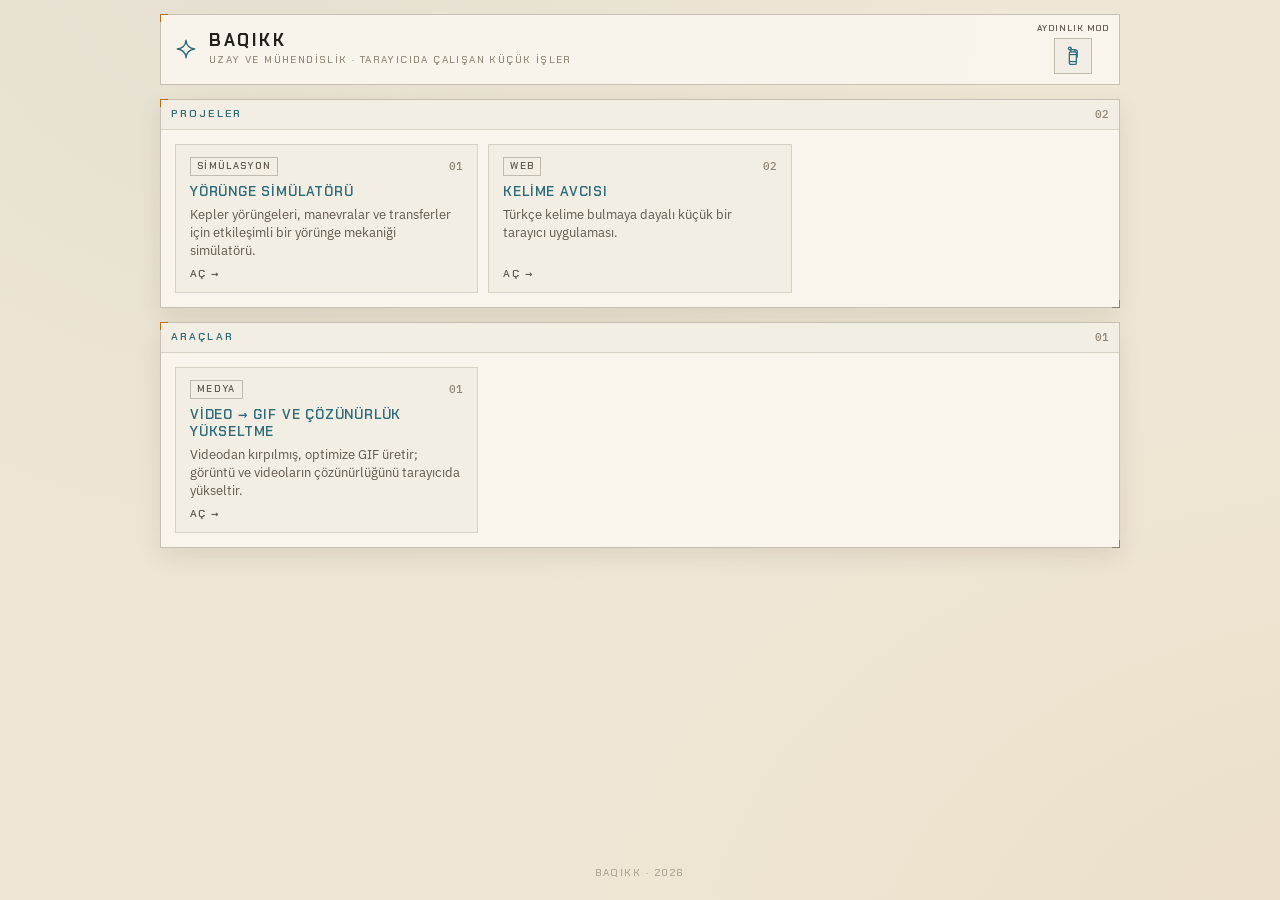
<file: index.html>
<!DOCTYPE html>
<html lang="tr">
<head>
<meta charset="utf-8">
<meta name="viewport" content="width=device-width, initial-scale=1, viewport-fit=cover">
<title>baqikk — Uzay ve mühendislik araçları</title>
<meta name="description" content="Uzay ve mühendislik odaklı küçük tarayıcı projeleri ve araçları: yörünge simülatörü, video → GIF dönüştürücü ve daha fazlası.">
<meta name="theme-color" content="#05080b">
<link rel="canonical" href="https://baqikk.github.io/">
<link rel="icon" href="/favicon.svg" type="image/svg+xml">

<meta property="og:type" content="website">
<meta property="og:locale" content="tr_TR">
<meta property="og:site_name" content="baqikk">
<meta property="og:title" content="baqikk — Uzay ve mühendislik araçları">
<meta property="og:description" content="Uzay ve mühendislik odaklı küçük tarayıcı projeleri ve araçları.">
<meta property="og:url" content="https://baqikk.github.io/">
<meta name="twitter:card" content="summary">

<script>(function(){var m;try{m=JSON.parse(localStorage.getItem("ka_mode"))}catch(e){}if(m!=="light"&&m!=="dark")m=window.matchMedia&&matchMedia("(prefers-color-scheme: light)").matches?"light":"dark";document.documentElement.dataset.mode=m})()</script>
<link rel="preconnect" href="https://fonts.googleapis.com">
<link rel="preconnect" href="https://fonts.gstatic.com" crossorigin>
<link rel="stylesheet" href="https://fonts.googleapis.com/css2?family=Chakra+Petch:wght@500;600;700&family=IBM+Plex+Mono:wght@400;500&family=IBM+Plex+Sans:wght@400;500;600&display=swap">
<link rel="stylesheet" href="/tema.css">
<link rel="stylesheet" href="/style.css">
<script src="/projects.js" defer></script>
<script src="/tema.js" defer></script>
</head>
<body>
<header class="shell bar" data-fx-blur>
  <div class="brand">
    <svg class="brand-ic" viewBox="0 0 24 24" fill="none" stroke="currentColor" stroke-width="1.5" aria-hidden="true"><path d="M12 2.5c.6 6 3.5 8.9 9.5 9.5-6 .6-8.9 3.5-9.5 9.5-.6-6-3.5-8.9-9.5-9.5 6-.6 8.9-3.5 9.5-9.5Z" stroke-linejoin="round"/></svg>
    <div>
      <h1 lang="en">baqikk</h1>
      <p>Uzay ve mühendislik · tarayıcıda çalışan küçük işler</p>
    </div>
  </div>
  <div class="modew"><span class="mode-l" id="modeLabel"></span><button class="mode" id="modeBtn" type="button"></button></div>
</header>

<main class="shell" data-fx-blur>
  <section class="win" aria-labelledby="h-projeler">
    <div class="win-h"><h2 id="h-projeler">Projeler</h2><span class="count" id="n-projeler"></span></div>
    <div class="win-b"><ul class="grid" id="projeler"></ul></div>
  </section>

  <section class="win" id="araclar" aria-labelledby="h-araclar">
    <div class="win-h"><h2 id="h-araclar">Araçlar</h2><span class="count" id="n-araclar"></span></div>
    <div class="win-b"><ul class="grid" id="araclar-liste"></ul></div>
  </section>

  <noscript>
    <section class="win"><div class="win-b"><ul class="grid">
      <li><a class="card" href="https://baqikk.github.io/orbital-simulator"><h3>Yörünge Simülatörü</h3></a></li>
      <li><a class="card" href="https://baqikk.github.io/kelime-avcisi"><h3>Kelime Avcısı</h3></a></li>
      <li><a class="card" href="/araclar/video-to-gif/"><h3>Video → GIF ve Çözünürlük Yükseltme</h3></a></li>
    </ul></div></section>
  </noscript>
</main>

<footer class="shell sig">
  <a href="https://github.com/baqikk" lang="en">baqikk</a> · <span id="yil">2026</span>
</footer>

<script>
document.addEventListener("DOMContentLoaded", function () {
  function ciz(liste, kutuId, sayacId) {
    var kutu = document.getElementById(kutuId);
    liste.forEach(function (p, i) {
      var li = document.createElement("li");
      var a = document.createElement("a");
      a.className = "card";
      a.href = p.url;

      var ust = document.createElement("div");
      ust.className = "card-top";
      var etiket = document.createElement("span");
      etiket.className = "card-tag";
      etiket.textContent = p.etiket;
      var no = document.createElement("span");
      no.className = "card-no";
      no.textContent = String(i + 1).padStart(2, "0");
      ust.append(etiket, no);

      var baslik = document.createElement("h3");
      baslik.textContent = p.ad;
      var aciklama = document.createElement("p");
      aciklama.textContent = p.aciklama;
      var git = document.createElement("span");
      git.className = "card-go";
      git.textContent = "Aç →";

      a.append(ust, baslik, aciklama, git);
      li.appendChild(a);
      kutu.appendChild(li);
    });
    document.getElementById(sayacId).textContent = String(liste.length).padStart(2, "0");
  }
  ciz(window.PROJELER || [], "projeler", "n-projeler");
  ciz(window.ARACLAR || [], "araclar-liste", "n-araclar");
  document.getElementById("yil").textContent = new Date().getFullYear();
});
</script>
</body>
</html>
</file>
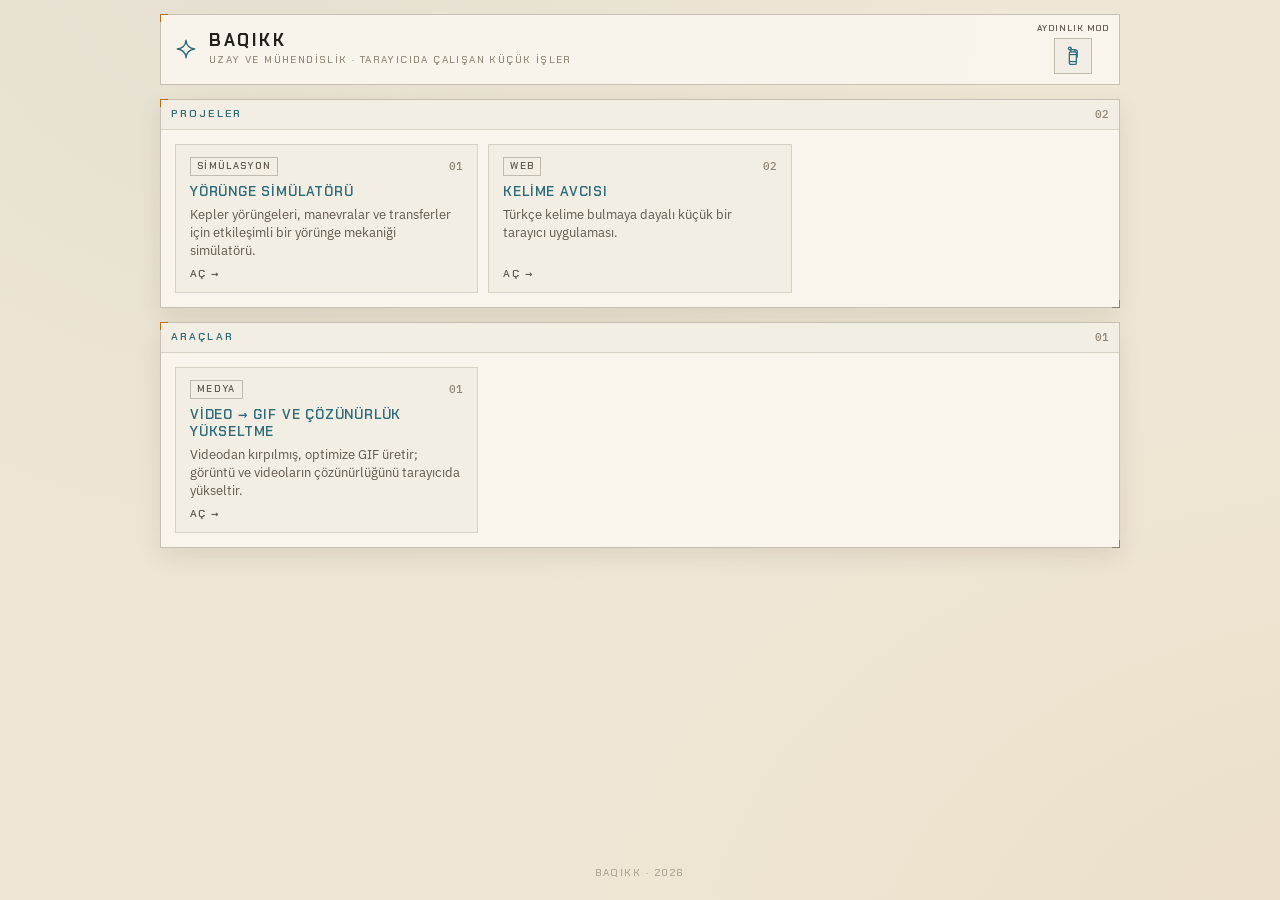
<file: araclar/index.html>
<!DOCTYPE html>
<html lang="tr">
<head>
<meta charset="utf-8">
<title>Araçlar — baqikk</title>
<meta name="robots" content="noindex">
<link rel="canonical" href="https://baqikk.github.io/#araclar">
<meta http-equiv="refresh" content="0; url=/#araclar">
</head>
<body>
<p><a href="/#araclar">Araçlar listesine git →</a></p>
</body>
</html>
</file>
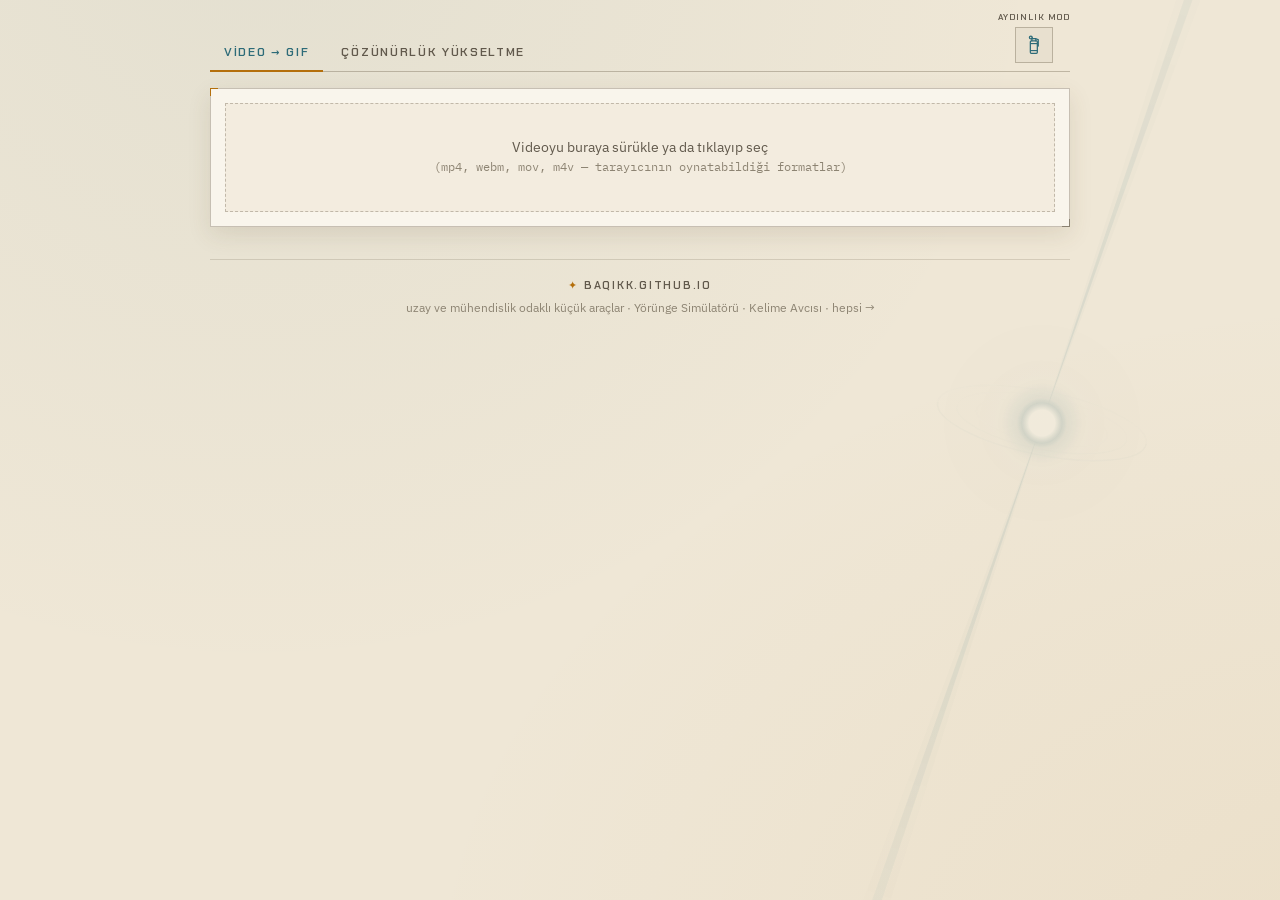
<file: araclar/video-to-gif/index.html>
<!DOCTYPE html>
<html lang="tr">
<head>
<meta charset="utf-8">
<title>Video → GIF</title>
<meta name="viewport" content="width=device-width, initial-scale=1, viewport-fit=cover">
<meta name="theme-color" content="#05080b">
<link rel="icon" href="/favicon.svg" type="image/svg+xml">
<script>(function(){var m;try{m=JSON.parse(localStorage.getItem("ka_mode"))}catch(e){}if(m!=="light"&&m!=="dark")m=window.matchMedia&&matchMedia("(prefers-color-scheme: light)").matches?"light":"dark";document.documentElement.dataset.mode=m})()</script>
<link rel="preconnect" href="https://fonts.googleapis.com">
<link rel="preconnect" href="https://fonts.gstatic.com" crossorigin>
<link rel="stylesheet" href="https://fonts.googleapis.com/css2?family=Chakra+Petch:wght@500;600;700&family=IBM+Plex+Mono:wght@400;500&family=IBM+Plex+Sans:wght@400;500;600&display=swap">
<link rel="stylesheet" href="/tema.css">
<style>
  /* Renkler ve yazı tipleri /tema.css'ten gelir (gece/gündüz). Burada yalnızca aracın yerleşimi var. */
  body { padding-left:max(16px,env(safe-area-inset-left,0px)); padding-right:max(16px,env(safe-area-inset-right,0px)); }
  .wrap { max-width:860px; margin:0 auto; padding:14px 0 48px; }
  h1 { font:700 17px/1 var(--f-disp); letter-spacing:.16em; text-transform:uppercase; margin:0 0 16px; }
  .card { position:relative; background:var(--panel); border:1px solid var(--line2); box-shadow:var(--shadow); padding:14px; margin-bottom:14px; }
  .card::before, .card::after { content:""; position:absolute; width:7px; height:7px; pointer-events:none; }
  .card::before { left:-1px; top:-1px; border-left:1px solid var(--accent); border-top:1px solid var(--accent); }
  .card::after { right:-1px; bottom:-1px; border-right:1px solid var(--line3); border-bottom:1px solid var(--line3); }
  #drop, #uDrop { border:1px dashed var(--line2); background:var(--well); text-align:center; padding:34px 10px; cursor:pointer; color:var(--dim); transition:border-color .12s,color .12s; }
  #drop small, #uDrop small { font-family:var(--f-mono); font-size:11.5px; color:var(--faint); }
  #drop:hover, #uDrop:hover { border-color:var(--line3); }
  #drop.over, #uDrop.over { border-color:var(--cyan); color:var(--ink); }
  #editor { position:relative; }
  #vid { position:absolute; width:2px; height:2px; opacity:0; pointer-events:none; }
  #stageWrap { margin-top:10px; }
  #stage { display:block; margin:0 auto; max-width:100%; background:#000; border:1px solid var(--line); touch-action:none; }
  .toolbar { display:flex; gap:10px; flex-wrap:wrap; align-items:center; margin-bottom:8px; }
  .toolbar .lbl { width:58px; font:500 10px/1.1 var(--f-disp); letter-spacing:.14em; text-transform:uppercase; color:var(--faint); }
  .seg { display:inline-flex; border:1px solid var(--line2); overflow:hidden; }
  .seg button { background:var(--raise); color:var(--dim); border:0; border-right:1px solid var(--line2); font:600 10.5px/1 var(--f-disp); letter-spacing:.1em; text-transform:uppercase; padding:8px 11px; }
  .seg button:hover { background:var(--raise2); color:var(--ink); filter:none; }
  .seg button:last-child { border-right:0; }
  .seg button.on { background:var(--raise2); color:var(--cyan); box-shadow:inset 0 -2px 0 var(--cyan); }
  .hint { color:var(--dim); font-size:12.5px; }
  .player { display:flex; gap:10px; align-items:center; margin-top:10px; }
  .player button { width:40px; padding:7px 0; }
  .player .t { color:var(--dim); font:400 12px/1 var(--f-mono); min-width:62px; text-align:right; }
  input[type=color] { width:34px; height:26px; padding:0; border:1px solid var(--line2); background:none; vertical-align:middle; }
  .row { display:flex; gap:12px; flex-wrap:wrap; align-items:center; margin-top:12px; }
  .row label { color:var(--dim); font-size:13px; }
  input[type=number], select { background:var(--field); color:var(--ink); border:1px solid var(--line2); border-radius:0; padding:6px 8px; font:400 12.5px/1.45 var(--f-mono); }
  input[type=number] { width:84px; }
  input[type=number]:hover, select:hover { border-color:var(--line3); }
  input[type=range] { flex:1; min-width:180px; accent-color:var(--cyan); }
  button { background:var(--accent); color:var(--accent-ink); border:1px solid var(--accent); border-radius:0; padding:8px 14px; font:600 11px/1 var(--f-disp); letter-spacing:.12em; text-transform:uppercase; cursor:pointer; transition:background-color .12s,border-color .12s,color .12s; }
  button:hover { filter:brightness(1.08); }
  button.sec { background:var(--raise); color:var(--ink); border-color:var(--line2); }
  button.sec:hover { background:var(--raise2); border-color:var(--line3); filter:none; }
  button:disabled { opacity:.5; cursor:default; filter:none; }
  .trim { display:grid; grid-template-columns:70px 1fr auto auto; gap:8px; align-items:center; margin-top:10px; }
  .info { color:var(--dim); font-size:13px; margin-top:10px; }
  .info b, #uOut b { font-family:var(--f-disp); letter-spacing:.06em; text-transform:uppercase; color:var(--cyan); }
  .warn { color:var(--warn); }
  progress { width:100%; height:8px; margin-top:12px; accent-color:var(--cyan); }
  #out img { max-width:100%; background:#000; display:block; margin-top:10px; border:1px solid var(--line); }
  a.dl { display:inline-block; margin-top:10px; background:var(--accent); color:var(--accent-ink); padding:9px 14px; text-decoration:none; font:600 11px/1 var(--f-disp); letter-spacing:.12em; text-transform:uppercase; }
  a.dl:hover { filter:brightness(1.08); }
  .hide { display:none; }
  .foot { text-align:center; margin-top:32px; padding-top:16px; border-top:1px solid var(--line); font-size:12px; color:var(--faint); }
  .foot a { color:inherit; text-decoration:none; transition:color .2s; }
  .foot a:hover { color:var(--cyan); }
  .foot .brand { font:600 11px/1 var(--f-disp); letter-spacing:.16em; text-transform:uppercase; color:var(--dim); }
  .foot .brand::before { content:"✦ "; color:var(--accent); }
  .foot .brand:hover { color:var(--cyan); }
  .foot .sub { margin-top:6px; }
  .topbar { display:flex; align-items:flex-end; gap:12px; margin-bottom:16px; border-bottom:1px solid var(--line2); }
  .tabs { display:flex; gap:4px; flex:1; min-width:0; flex-wrap:wrap; }
  .topbar .modew { margin-bottom:8px; }
  .tabs .tab { background:none; color:var(--dim); border:0; border-bottom:2px solid transparent; padding:12px 14px; font:600 12px/1 var(--f-disp); letter-spacing:.14em; text-transform:uppercase; margin-bottom:-1px; }
  .tabs .tab:hover { color:var(--ink); filter:none; }
  .tabs .tab.on { color:var(--cyan); border-bottom-color:var(--accent); }
  .cmp { position:relative; display:inline-block; max-width:100%; margin-top:10px; line-height:0; cursor:pointer; user-select:none; }
  .cmp img { max-width:100%; display:block; background:#000; margin:0; border:1px solid var(--line); }
  .cmp img.orig { position:absolute; inset:0; width:100%; height:100%; opacity:0; }
  .cmp.hold img.orig { opacity:1; }
  .presets { display:grid; grid-template-columns:repeat(auto-fit,minmax(160px,1fr)); gap:8px; margin-top:6px; }
  .pre { background:var(--raise); color:var(--ink); border:1px solid var(--line); padding:9px 10px; text-align:left; font:600 11.5px/1.3 var(--f-disp); letter-spacing:.06em; text-transform:none; }
  .pre small { display:block; color:var(--dim); font:400 12px/1.35 var(--f-body); letter-spacing:0; margin-top:3px; }
  .pre:hover { border-color:var(--line3); background:var(--raise2); filter:none; }
  .pre.on { border-color:var(--cyan); box-shadow:0 0 0 1px var(--cyan) inset; background:var(--raise2); }
  .sec-title { font:600 10.5px/1 var(--f-disp); letter-spacing:.2em; text-transform:uppercase; color:var(--cyan); margin-top:16px; }
  /* arka plan pulsarı: çok soluk süs, içeriğin arkasında */
  #pulsar { position:fixed; inset:0; width:100%; height:100%; pointer-events:none; z-index:0; opacity:.2; }
  :root[data-mode="light"] #pulsar { opacity:.16; }
  @media (max-width:700px) { #pulsar { opacity:.14; } :root[data-mode="light"] #pulsar { opacity:.11; } }
  .wrap { position:relative; z-index:1; }
  @media (max-width:520px) { .tabs .tab { padding:12px 8px; font-size:11px; letter-spacing:.08em; } }
</style>
</head>
<body>
<canvas id="pulsar" aria-hidden="true"></canvas>
<div class="wrap" data-fx-blur>
  <div class="topbar">
    <div class="tabs">
      <button class="tab on" data-tab="gif">Video → GIF</button>
      <button class="tab" data-tab="up">Çözünürlük Yükseltme</button>
    </div>
    <div class="modew"><span class="mode-l" id="modeLabel"></span><button class="mode" id="modeBtn" type="button"></button></div>
  </div>

  <div id="tab-gif">

  <div class="card">
    <div id="drop">Videoyu buraya sürükle ya da tıklayıp seç<br><small>(mp4, webm, mov, m4v — tarayıcının oynatabildiği formatlar)</small></div>
    <input id="file" type="file" accept="video/*" class="hide">
  </div>

  <div id="editor" class="card hide">
    <div class="toolbar">
      <span class="lbl">Kırpma</span>
      <div class="seg" id="modeSeg">
        <button data-mode="none" class="on">Yok</button>
        <button data-mode="rect">Dikdörtgen</button>
        <button data-mode="quad">Manuel (eğik)</button>
      </div>
      <button class="sec" id="cropReset">Kırpmayı sıfırla</button>
    </div>
    <div class="toolbar">
      <span class="lbl">Döndür</span>
      <div class="seg" id="rotSeg">
        <button data-rot="0" class="on">0°</button><button data-rot="30">30°</button><button data-rot="45">45°</button><button data-rot="60">60°</button><button data-rot="70">70°</button><button data-rot="90">90°</button>
      </div>
      <input id="rot" type="number" min="-180" max="180" step="1" value="0">°
      <span class="hint">saat yönünde, negatif = ters yön</span>
      <label class="hint">Boşluk rengi <input id="fill" type="color" value="#000000"></label>
    </div>
    <div class="hint" id="modeHint"></div>

    <div id="stageWrap"><canvas id="stage"></canvas></div>
    <video id="vid" muted playsinline preload="auto"></video>
    <div class="player">
      <button class="sec" id="play">▶</button>
      <input id="pos" type="range" min="0" max="1" step="0.01" value="0">
      <span class="t" id="tcur">0:00.00</span>
    </div>

    <div class="trim">
      <label>Başlangıç</label>
      <input id="sRange" type="range" min="0" max="1" step="0.01" value="0">
      <input id="sNum" type="number" min="0" step="0.1" value="0">
      <button class="sec" id="sNow">Şu an ▸ başlangıç</button>
    </div>
    <div class="trim">
      <label>Bitiş</label>
      <input id="eRange" type="range" min="0" max="1" step="0.01" value="1">
      <input id="eNum" type="number" min="0" step="0.1" value="1">
      <button class="sec" id="eNow">Şu an ▸ bitiş</button>
    </div>
    <div class="info" id="sel"></div>

    <div class="row">
      <label>Genişlik (px) <input id="w" type="number" min="16" max="1920" step="10" value="480"></label>
      <label>FPS <input id="fps" type="number" min="1" max="30" step="1" value="12"></label>
      <label><input id="loop" type="checkbox" checked> Sürekli döngü</label>
      <button id="go">GIF oluştur</button>
    </div>
    <div class="info" id="est"></div>
    <progress id="prog" value="0" max="1" class="hide"></progress>
    <div class="info" id="status"></div>
  </div>

  <div id="out" class="card hide"></div>
  </div>

  <div id="tab-up" class="hide">
    <div class="card">
      <div id="uDrop">Resmi buraya sürükle ya da tıklayıp seç<br><small>(png, jpg, webp, bmp — gif’te ilk kare alınır)</small></div>
      <input id="uFile" type="file" accept="image/*" class="hide">
    </div>
    <div id="uPanel" class="card hide">
      <div class="info" id="uSrcInfo" style="margin-top:0"></div>
      <div class="sec-title">Önerilen ayarlar</div>
      <div class="hint">Resim türüne göre başlangıç noktası. Seçtikten sonra aşağıdan elle değiştirebilirsin.</div>
      <div class="presets" id="uPresets">
        <button class="pre" data-p="photo">İyi kaliteli fotoğraf<small>2× · hafif keskinlik</small></button>
        <button class="pre" data-p="jpglow">Sıkıştırılmış / eski JPG<small>2× · bozulmayı yumuşatır</small></button>
        <button class="pre" data-p="small">Küçük / düşük çözünürlüklü<small>3× · temkinli keskinlik</small></button>
        <button class="pre" data-p="graphic">Ekran görüntüsü / çizim<small>2× · net kenarlar</small></button>
        <button class="pre" data-p="pixel">Piksel sanatı<small>4× · yumuşatmasız</small></button>
      </div>
      <div class="hint" id="uSuggest" style="margin-top:8px"></div>
      <div class="sec-title" style="margin-bottom:8px">Ayarlar</div>
      <div class="toolbar">
        <span class="lbl">Ölçek</span>
        <div class="seg" id="uScaleSeg"><button data-s="1.5">1.5×</button><button data-s="2" class="on">2×</button><button data-s="3">3×</button><button data-s="4">4×</button></div>
        <input id="uScale" type="number" min="1" max="8" step="0.1" value="2">×
      </div>
      <div class="toolbar">
        <span class="lbl">Keskinlik</span>
        <input id="uSharp" type="range" min="0" max="150" step="5" value="50" style="max-width:260px"><span class="hint" id="uSharpV">50%</span>
      </div>
      <div class="toolbar">
        <span class="lbl">Gürültü</span>
        <input id="uDenoise" type="range" min="0" max="100" step="5" value="0" style="max-width:260px"><span class="hint" id="uDenoiseV">0%</span>
        <span class="hint">grenli / bloklu (JPG) resimlerde yükselt</span>
      </div>
      <div class="toolbar">
        <span class="lbl">Biçim</span>
        <select id="uFmt"><option value="png">PNG</option><option value="jpeg">JPEG</option><option value="webp">WebP</option></select>
        <label class="hint"><input id="uNearest" type="checkbox"> Piksel sanatı modu (yumuşatmasız, keskin kenar)</label>
      </div>
      <div class="row"><button id="uGo">Yükselt</button><span class="hint" id="uEst"></span></div>
      <progress id="uProg" value="0" max="1" class="hide"></progress>
      <div class="info" id="uStatus"></div>
    </div>
    <div id="uOut" class="card hide"></div>
  </div>

  <div class="foot">
    <a class="brand" lang="en" href="https://baqikk.github.io" target="_blank" rel="noopener">baqikk.github.io</a>
    <div class="sub">uzay ve mühendislik odaklı küçük araçlar ·
      <a href="https://baqikk.github.io/orbital-simulator" target="_blank" rel="noopener">Yörünge Simülatörü</a> ·
      <a href="https://baqikk.github.io/kelime-avcisi" target="_blank" rel="noopener">Kelime Avcısı</a> ·
      <a href="https://baqikk.github.io" target="_blank" rel="noopener">hepsi →</a>
    </div>
  </div>
</div>

<script>
//--CORE-START
// 15-bit (5-5-5) renk histogramından median-cut ile en fazla 255 renklik palet çıkarır.
function buildPalette(frames) {
  const hist = new Uint32Array(32768);
  for (const f of frames) for (let i = 0; i < f.length; i++) hist[f[i]]++;
  let bins = [];
  for (let c = 0; c < 32768; c++) if (hist[c]) bins.push(c);
  const R = c => (c >> 10) & 31, G = c => (c >> 5) & 31, B = c => c & 31;
  const MAXC = 255;
  let boxes = [bins];
  while (boxes.length < MAXC) {
    let bi = -1, best = 0;
    for (let i = 0; i < boxes.length; i++) {
      const b = boxes[i]; if (b.length < 2) continue;
      let pop = 0; for (const c of b) pop += hist[c];
      if (pop > best) { best = pop; bi = i; }
    }
    if (bi < 0) break;
    const b = boxes[bi];
    let rmin=31,rmax=0,gmin=31,gmax=0,bmin=31,bmax=0;
    for (const c of b) {
      const r=R(c),g=G(c),bl=B(c);
      if(r<rmin)rmin=r; if(r>rmax)rmax=r; if(g<gmin)gmin=g; if(g>gmax)gmax=g; if(bl<bmin)bmin=bl; if(bl>bmax)bmax=bl;
    }
    const dr=rmax-rmin, dg=gmax-gmin, db=bmax-bmin;
    const ch = (dr>=dg && dr>=db) ? R : (dg>=db ? G : B);
    b.sort((x, y) => ch(x) - ch(y));
    let pop = 0; for (const c of b) pop += hist[c];
    let acc = 0, cut = 1;
    for (let i = 0; i < b.length - 1; i++) { acc += hist[b[i]]; cut = i + 1; if (acc >= pop / 2) break; }
    boxes.splice(bi, 1, b.slice(0, cut), b.slice(cut));
  }
  const palette = new Uint8Array(256 * 3);
  const n = boxes.length;
  for (let i = 0; i < n; i++) {
    let r=0,g=0,bl=0,p=0;
    for (const c of boxes[i]) { const h=hist[c]; r+=R(c)*h; g+=G(c)*h; bl+=B(c)*h; p+=h; }
    const e = v => { v = Math.round(v / p); return (v << 3) | (v >> 2); };
    palette[i*3]=e(r); palette[i*3+1]=e(g); palette[i*3+2]=e(bl);
  }
  // 15-bit renk -> en yakın palet indeksi
  const lut = new Uint8Array(32768);
  for (const c of bins) {
    const r=(R(c)<<3)|(R(c)>>2), g=(G(c)<<3)|(G(c)>>2), b=(B(c)<<3)|(B(c)>>2);
    let bd = 1e9, bk = 0;
    for (let k = 0; k < n; k++) {
      const dr=r-palette[k*3], dg=g-palette[k*3+1], db=b-palette[k*3+2];
      const d = dr*dr*2 + dg*dg*4 + db*db*3;
      if (d < bd) { bd = d; bk = k; }
    }
    lut[c] = bk;
  }
  return { palette, lut };
}

const _tab = new Int32Array(1 << 20), _ver = new Uint32Array(1 << 20);
let _curVer = 0;
function lzw(idx, minCode) {
  const clear = 1 << minCode, eoi = clear + 1;
  const out = [];
  let cur = 0, shift = 0, size = minCode + 1, next = eoi + 1;
  const emit = code => {
    cur |= code << shift; shift += size;
    while (shift >= 8) { out.push(cur & 255); cur >>>= 8; shift -= 8; }
  };
  _curVer++;
  emit(clear);
  let prefix = idx[0];
  for (let i = 1; i < idx.length; i++) {
    const k = idx[i], key = (prefix << 8) | k;
    if (_ver[key] === _curVer) { prefix = _tab[key]; continue; }
    emit(prefix);
    if (next < 4096) {
      _ver[key] = _curVer; _tab[key] = next;
      if (next === (1 << size)) size++;
      next++;
    } else {
      emit(clear); _curVer++; size = minCode + 1; next = eoi + 1;
    }
    prefix = k;
  }
  emit(prefix); emit(eoi);
  if (shift > 0) out.push(cur & 255);
  return out;
}

// Kareler arasında değişmeyen pikseller saydam yapılır (dosya boyutunu küçültür).
function encodeGif(frames, w, h, pal, delayCs, loop, onProgress) {
  const { palette, lut } = pal, TRANS = 255;
  const parts = [];
  const u16 = v => [v & 255, (v >> 8) & 255];
  const str = s => Array.from(s).map(c => c.charCodeAt(0));
  parts.push(new Uint8Array([...str('GIF89a'), ...u16(w), ...u16(h), 0xF7, 0, 0]));
  parts.push(palette);
  if (loop) parts.push(new Uint8Array([0x21, 0xFF, 0x0B, ...str('NETSCAPE2.0'), 3, 1, 0, 0, 0]));
  let prev = null;
  for (let f = 0; f < frames.length; f++) {
    const px = frames[f], idx = new Uint8Array(px.length);
    for (let i = 0; i < px.length; i++) idx[i] = lut[px[i]];
    const send = new Uint8Array(idx);
    if (prev) for (let i = 0; i < idx.length; i++) if (idx[i] === prev[i]) send[i] = TRANS;
    prev = idx;
    parts.push(new Uint8Array([0x21, 0xF9, 4, 0x05, ...u16(delayCs), TRANS, 0]));
    parts.push(new Uint8Array([0x2C, 0, 0, 0, 0, ...u16(w), ...u16(h), 0, 8]));
    const data = lzw(send, 8);
    const blocks = [];
    for (let i = 0; i < data.length; i += 255) {
      const chunk = data.slice(i, i + 255);
      blocks.push(chunk.length, ...chunk);
    }
    blocks.push(0);
    parts.push(new Uint8Array(blocks));
    if (onProgress) onProgress(f + 1, frames.length);
  }
  parts.push(new Uint8Array([0x3B]));
  return parts;
}
//--CORE-END

// ---------------- Arayüz ----------------
const $ = id => document.getElementById(id);
const vid = $('vid'), stage = $('stage'), sctx = stage.getContext('2d');
const ACC = '#4da3ff', ORG = '#ffb454';
let fileName = 'video', objUrl = null, dur = 0, vw = 0, vh = 0;
let rot = 0, mode = 'none', rect = null;                 // rect: döndürülmüş uzayda {x,y,w,h}
let quad = { pts: [], A: null, B: null, h: 0, done: false, hover: null };
let Wr = 1, Hr = 1, k = 1, needDraw = true;              // döndürülmüş kare boyutu, önizleme ölçeği
let S = 0, E = 1;

const fmt = t => { const m = Math.floor(t / 60), s = (t % 60).toFixed(2).padStart(5, '0'); return m + ':' + s; };
const wait = ms => new Promise(r => setTimeout(r, ms));
const clamp = (v, a, b) => Math.min(b, Math.max(a, v));
const dist = (a, b) => Math.hypot(a.x - b.x, a.y - b.y);
const requestDraw = () => { needDraw = true; };

// ---- Dosya yükleme ----
function loadFile(f) {
  if (!f) return;
  fileName = f.name.replace(/\.[^.]+$/, '');
  if (objUrl) URL.revokeObjectURL(objUrl);
  objUrl = URL.createObjectURL(f);
  vid.src = objUrl;
  $('out').classList.add('hide');
}
vid.addEventListener('loadedmetadata', () => {
  dur = vid.duration; vw = vid.videoWidth; vh = vid.videoHeight;
  for (const id of ['sRange', 'eRange', 'pos']) $(id).max = dur;
  $('sNum').max = $('eNum').max = dur;
  rot = 0; rect = null; resetQuad(); syncRotUI();
  $('editor').classList.remove('hide');
  layoutStage();
  setStart(0); setEnd(Math.min(dur, 5));
  $('status').textContent = '';
  updateHint(); updateInfo(); requestDraw();
});
vid.addEventListener('loadeddata', requestDraw);
vid.addEventListener('seeked', () => { requestDraw(); $('pos').value = vid.currentTime; $('tcur').textContent = fmt(vid.currentTime); });
vid.addEventListener('play', () => { $('play').textContent = '⏸'; });
vid.addEventListener('pause', () => { $('play').textContent = '▶'; requestDraw(); });
vid.addEventListener('error', () => alert('Bu video tarayıcıda açılamadı. mp4 (H.264) ya da webm dene.'));

const drop = $('drop');
drop.onclick = () => $('file').click();
$('file').onchange = e => loadFile(e.target.files[0]);
drop.ondragover = e => { e.preventDefault(); drop.classList.add('over'); };
drop.ondragleave = () => drop.classList.remove('over');
drop.ondrop = e => { e.preventDefault(); drop.classList.remove('over'); loadFile(e.dataTransfer.files[0]); };

// ---- Oynatma ----
$('play').onclick = () => {
  if (vid.paused) { if (vid.currentTime < S || vid.currentTime >= E) vid.currentTime = S; vid.play(); }
  else vid.pause();
};
$('pos').oninput = e => { vid.currentTime = +e.target.value; };

// ---- Zaman kırpma ----
function setStart(v) { S = Math.max(0, Math.min(+v || 0, E > 0 ? Math.max(E - 0.05, 0) : 0)); $('sRange').value = S; $('sNum').value = +S.toFixed(2); updateInfo(); }
function setEnd(v)   { E = Math.min(dur, Math.max(+v || 0, S + 0.05)); $('eRange').value = E; $('eNum').value = +E.toFixed(2); updateInfo(); }
$('sRange').oninput = e => { setStart(e.target.value); vid.currentTime = S; };
$('eRange').oninput = e => { setEnd(e.target.value); vid.currentTime = Math.max(0, E - 0.05); };
$('sNum').onchange = e => { setStart(e.target.value); vid.currentTime = S; };
$('eNum').onchange = e => { setEnd(e.target.value); vid.currentTime = Math.max(0, E - 0.05); };
$('sNow').onclick = () => { if (vid.currentTime >= E) setEnd(Math.min(dur, vid.currentTime + 1)); setStart(vid.currentTime); };
$('eNow').onclick = () => { setEnd(vid.currentTime); };
for (const id of ['w', 'fps']) $(id).oninput = updateInfo;

// ---- Geometri ----
// Tüm kırpma şekilleri "döndürülmüş uzayda" (video + döndürme sonrası sınırlayıcı kutu) tutulur.
function rotBox() {
  const r = rot * Math.PI / 180, c = Math.abs(Math.cos(r)), s = Math.abs(Math.sin(r));
  Wr = +(vw * c + vh * s).toFixed(3); Hr = +(vw * s + vh * c).toFixed(3);
}
function layoutStage() {
  if (!vw) return;
  rotBox();
  const avail = Math.max(200, $('stageWrap').clientWidth);
  const maxH = Math.max(240, Math.min(460, window.innerHeight * 0.6));
  const w = Math.max(1, Math.round(Wr * Math.min(avail / Wr, maxH / Hr)));
  k = w / Wr;
  stage.width = w; stage.height = Math.max(1, Math.round(Hr * k));
  requestDraw();
}
window.addEventListener('resize', layoutStage);

// Alt kenar A-B, C noktası hangi tarafta ise karşı kenar o tarafta olur; sonuç aynalanmadan (sadece döndürülerek) dik çıkar.
function orient(A, B, C) {
  const len = dist(A, B) || 1;
  let e = { x: (B.x - A.x) / len, y: (B.y - A.y) / len };
  let n = { x: e.y, y: -e.x };
  if ((C.x - A.x) * n.x + (C.y - A.y) * n.y < 0) {
    [A, B] = [B, A]; e = { x: -e.x, y: -e.y }; n = { x: e.y, y: -e.x };
  }
  return { A, B, e, n, h: Math.max(4, (C.x - A.x) * n.x + (C.y - A.y) * n.y) };
}
function doneGeom() {
  const { A, B, h } = quad, len = dist(A, B) || 1;
  const e = { x: (B.x - A.x) / len, y: (B.y - A.y) / len };
  return { A, B, h, e, n: { x: e.y, y: -e.x } };
}
function quadShape() {
  if (quad.done) return doneGeom();
  if (quad.pts.length === 2 && quad.hover) return orient(quad.pts[0], quad.pts[1], quad.hover);
  return null;
}
function resetQuad() { quad = { pts: [], A: null, B: null, h: 0, done: false, hover: null }; }

// Çıktı piksel (ox,oy) -> döndürülmüş uzay: P = O + ox*ex + oy*ey
function cropGeom() {
  if (mode === 'rect' && rect && rect.w >= 4 && rect.h >= 4)
    return { O: { x: rect.x, y: rect.y }, ex: { x: 1, y: 0 }, ey: { x: 0, y: 1 }, cw: rect.w, ch: rect.h };
  if (mode === 'quad' && quad.done) {
    const q = doneGeom();
    return { O: { x: q.A.x + q.n.x * q.h, y: q.A.y + q.n.y * q.h }, ex: q.e, ey: { x: -q.n.x, y: -q.n.y }, cw: dist(q.A, q.B), ch: q.h };
  }
  return { O: { x: 0, y: 0 }, ex: { x: 1, y: 0 }, ey: { x: 0, y: 1 }, cw: Wr, ch: Hr };
}

// Videonun şu anki karesini (döndürme + kırpma uygulanmış) ctx'e çizer.
function drawFrameTo(ctx, sx, sy, g, outW, outH) {
  ctx.setTransform(1, 0, 0, 1, 0, 0);
  ctx.fillStyle = $('fill').value; ctx.fillRect(0, 0, outW, outH);
  ctx.setTransform(sx * g.ex.x, sy * g.ey.x, sx * g.ex.y, sy * g.ey.y,
                   -sx * (g.O.x * g.ex.x + g.O.y * g.ex.y), -sy * (g.O.x * g.ey.x + g.O.y * g.ey.y));
  ctx.translate(Wr / 2, Hr / 2);
  ctx.rotate(rot * Math.PI / 180);
  ctx.translate(-vw / 2, -vh / 2);
  ctx.imageSmoothingQuality = 'high';
  ctx.drawImage(vid, 0, 0);
  ctx.setTransform(1, 0, 0, 1, 0, 0);
}

// ---- Önizleme çizimi ----
function rectHandles() {
  if (!rect) return [];
  const { x, y, w, h } = rect, cx = x + w / 2, cy = y + h / 2;
  return [['nw', x, y], ['n', cx, y], ['ne', x + w, y], ['e', x + w, cy], ['se', x + w, y + h], ['s', cx, y + h], ['sw', x, y + h], ['w', x, cy]]
    .map(([id, px, py]) => ({ id, x: px, y: py }));
}
function quadHandles() {
  if (!quad.done) return [];
  const q = doneGeom();
  return [{ id: 'A', x: q.A.x, y: q.A.y }, { id: 'B', x: q.B.x, y: q.B.y },
          { id: 'H', x: (q.A.x + q.B.x) / 2 + q.n.x * q.h, y: (q.A.y + q.B.y) / 2 + q.n.y * q.h }];
}
function polyPath(c, pts) { c.moveTo(pts[0].x, pts[0].y); for (let i = 1; i < pts.length; i++) c.lineTo(pts[i].x, pts[i].y); c.closePath(); }
function overlay() {
  const c = sctx, T = p => ({ x: p.x * k, y: p.y * k });
  c.lineJoin = 'round';
  if (mode === 'rect' && rect) {
    const x = rect.x * k, y = rect.y * k, w = rect.w * k, h = rect.h * k;
    c.fillStyle = 'rgba(0,0,0,.55)'; c.beginPath(); c.rect(0, 0, stage.width, stage.height); c.rect(x, y, w, h); c.fill('evenodd');
    c.strokeStyle = ACC; c.lineWidth = 2; c.strokeRect(x, y, w, h);
    for (const hd of rectHandles()) { c.fillStyle = '#fff'; c.fillRect(hd.x * k - 4, hd.y * k - 4, 8, 8); c.strokeRect(hd.x * k - 4, hd.y * k - 4, 8, 8); }
  } else if (mode === 'quad') {
    const q = quadShape();
    if (q) {
      const C = { x: q.B.x + q.n.x * q.h, y: q.B.y + q.n.y * q.h }, D = { x: q.A.x + q.n.x * q.h, y: q.A.y + q.n.y * q.h };
      const P = [q.A, q.B, C, D].map(T);
      c.fillStyle = 'rgba(0,0,0,.55)'; c.beginPath(); c.rect(0, 0, stage.width, stage.height); polyPath(c, P); c.fill('evenodd');
      c.strokeStyle = ACC; c.lineWidth = 2; c.beginPath(); polyPath(c, P); c.stroke();
      c.strokeStyle = ORG; c.lineWidth = 3; c.beginPath(); c.moveTo(P[0].x, P[0].y); c.lineTo(P[1].x, P[1].y); c.stroke();
    } else if (quad.pts.length === 2) {
      const [a, b] = quad.pts.map(T);
      c.strokeStyle = ORG; c.lineWidth = 3; c.beginPath(); c.moveTo(a.x, a.y); c.lineTo(b.x, b.y); c.stroke();
    }
    const dots = quad.done ? [quad.A, quad.B] : quad.pts;
    for (const p of dots) { const t = T(p); c.fillStyle = ORG; c.strokeStyle = '#000'; c.lineWidth = 1.5; c.beginPath(); c.arc(t.x, t.y, 5, 0, 7); c.fill(); c.stroke(); }
    const H = quadHandles().find(h => h.id === 'H');
    if (H) { c.fillStyle = '#fff'; c.strokeStyle = ACC; c.lineWidth = 2; c.fillRect(H.x * k - 5, H.y * k - 5, 10, 10); c.strokeRect(H.x * k - 5, H.y * k - 5, 10, 10); }
  }
}
function renderStage() {
  const g = { O: { x: 0, y: 0 }, ex: { x: 1, y: 0 }, ey: { x: 0, y: 1 }, cw: Wr, ch: Hr };
  drawFrameTo(sctx, k, k, g, stage.width, stage.height);
  overlay();
}
function tick() {
  if (!vid.paused) {
    if (E > 0 && vid.currentTime >= E) vid.currentTime = S;
    $('pos').value = vid.currentTime; $('tcur').textContent = fmt(vid.currentTime);
  }
  if (vw && (!vid.paused || needDraw)) { needDraw = false; renderStage(); }
  requestAnimationFrame(tick);
}
requestAnimationFrame(tick);

// ---- Kırpma modu / döndürme arayüzü ----
function updateHint() {
  let t = 'Kırpma yok — tüm kare kullanılır.';
  if (mode === 'rect') t = 'Görüntü üzerinde sürükleyerek alan çiz. Köşe/kenar kutularıyla boyutlandır, içinden tutup taşı.';
  if (mode === 'quad') t = quad.done ? 'Hazır — turuncu noktaları ve üstteki kutuyu sürükleyerek ayarla. Çıktı turuncu kenar alta gelecek şekilde düz çıkar.'
    : ['1/3: Alt kenarın ilk noktasına tıkla.', '2/3: Alt kenarın ikinci noktasına tıkla.', '3/3: Karşı (üst) kenarın olacağı yere tıkla — alan alt kenara dik oluşur.'][quad.pts.length];
  $('modeHint').textContent = t;
}
for (const b of $('modeSeg').children) b.onclick = () => {
  mode = b.dataset.mode;
  for (const x of $('modeSeg').children) x.classList.toggle('on', x === b);
  stage.style.cursor = mode === 'none' ? 'default' : 'crosshair';
  updateHint(); updateInfo(); requestDraw();
};
$('cropReset').onclick = () => { rect = null; resetQuad(); updateHint(); updateInfo(); requestDraw(); };

function syncRotUI() {
  $('rot').value = rot;
  for (const b of $('rotSeg').children) b.classList.toggle('on', +b.dataset.rot === rot);
}
function setRot(v) {
  v = +v; if (!isFinite(v)) return;
  v = ((v + 180) % 360 + 360) % 360 - 180;               // -180..180
  if (v === rot) return;
  rot = v; rect = null; resetQuad();                       // kırpma şekli döndürülmüş uzayda olduğundan sıfırlanır
  syncRotUI(); layoutStage(); updateHint(); updateInfo();
}
for (const b of $('rotSeg').children) b.onclick = () => setRot(b.dataset.rot);
$('rot').oninput = e => { if (e.target.value !== '' && e.target.value !== '-') setRot(e.target.value); };
$('fill').oninput = requestDraw;

// ---- Fare / dokunmatik ----
const MIN = 8;
let drag = null;
const toSpace = e => { const r = stage.getBoundingClientRect(); return { x: (e.clientX - r.left) * stage.width / r.width / k, y: (e.clientY - r.top) * stage.height / r.height / k }; };
const clampP = p => ({ x: clamp(p.x, 0, Wr), y: clamp(p.y, 0, Hr) });
const hitR = () => 10 / k;
const findHit = (hs, p) => hs.find(h => Math.hypot(h.x - p.x, h.y - p.y) <= hitR());
const inRect = p => rect && p.x >= rect.x && p.x <= rect.x + rect.w && p.y >= rect.y && p.y <= rect.y + rect.h;
const CUR = { nw: 'nwse-resize', se: 'nwse-resize', ne: 'nesw-resize', sw: 'nesw-resize', n: 'ns-resize', s: 'ns-resize', e: 'ew-resize', w: 'ew-resize' };

stage.onpointerdown = e => {
  if (!vw || mode === 'none') return;
  const p = toSpace(e);
  if (mode === 'rect') {
    const hd = findHit(rectHandles(), p);
    if (hd) drag = { type: 'handle', id: hd.id };
    else if (inRect(p)) drag = { type: 'move', dx: p.x - rect.x, dy: p.y - rect.y };
    else { const q = clampP(p); drag = { type: 'new', ax: q.x, ay: q.y }; rect = { x: q.x, y: q.y, w: 0, h: 0 }; }
  } else {
    if (quad.done) {
      const hd = findHit(quadHandles(), p);
      if (hd) drag = { type: 'q', id: hd.id };
    } else if (quad.pts.length < 2) {
      const pt = clampP(p);
      if (quad.pts.length === 1 && dist(pt, quad.pts[0]) < 4) return;
      quad.pts.push(pt);
    } else {
      const o = orient(quad.pts[0], quad.pts[1], p);
      quad.A = o.A; quad.B = o.B; quad.h = o.h; quad.done = true; quad.hover = null;
    }
    updateHint(); updateInfo();
  }
  if (drag) stage.setPointerCapture(e.pointerId);
  requestDraw();
};
stage.onpointermove = e => {
  if (!vw || mode === 'none') return;
  const p = toSpace(e);
  if (!drag) {
    if (mode === 'quad' && !quad.done && quad.pts.length === 2) { quad.hover = p; requestDraw(); }
    let cur = 'crosshair';
    if (mode === 'rect') { const hd = findHit(rectHandles(), p); cur = hd ? CUR[hd.id] : inRect(p) ? 'move' : 'crosshair'; }
    else if (quad.done) cur = findHit(quadHandles(), p) ? 'grab' : 'default';
    stage.style.cursor = cur;
    return;
  }
  if (mode === 'rect') {
    const c = clampP(p);
    if (drag.type === 'new') rect = { x: Math.min(drag.ax, c.x), y: Math.min(drag.ay, c.y), w: Math.abs(c.x - drag.ax), h: Math.abs(c.y - drag.ay) };
    else if (drag.type === 'move') { rect.x = clamp(p.x - drag.dx, 0, Wr - rect.w); rect.y = clamp(p.y - drag.dy, 0, Hr - rect.h); }
    else {
      let l = rect.x, r = l + rect.w, t = rect.y, b = t + rect.h;
      if (drag.id.includes('w')) l = Math.min(c.x, r - MIN);
      if (drag.id.includes('e')) r = Math.max(c.x, l + MIN);
      if (drag.id.includes('n')) t = Math.min(c.y, b - MIN);
      if (drag.id.includes('s')) b = Math.max(c.y, t + MIN);
      rect = { x: l, y: t, w: r - l, h: b - t };
    }
  } else if (drag.type === 'q') {
    const g = doneGeom(), c = clampP(p);
    if (drag.id === 'A' && dist(c, quad.B) >= 4) quad.A = c;
    else if (drag.id === 'B' && dist(c, quad.A) >= 4) quad.B = c;
    else if (drag.id === 'H') quad.h = Math.max(4, (p.x - g.A.x) * g.n.x + (p.y - g.A.y) * g.n.y);
  }
  updateInfo(); requestDraw();
};
stage.onpointerup = stage.onpointercancel = () => {
  if (drag && mode === 'rect' && rect && (rect.w < 4 || rect.h < 4)) rect = null;
  drag = null; updateInfo(); requestDraw();
};

// ---- Bilgi / boyut ----
function dims() {
  const g = cropGeom();
  const w = clamp(parseInt($('w').value) || 480, 16, 1920);
  return { w, h: Math.max(1, Math.round(w * g.ch / g.cw)) };
}
function updateInfo() {
  if (!dur) return;
  const fps = clamp(parseInt($('fps').value) || 12, 1, 30);
  const n = Math.max(1, Math.floor((E - S) * fps));
  const { w, h } = dims(), g = cropGeom();
  $('sel').textContent = `Seçili aralık: ${fmt(S)} → ${fmt(E)}  (${(E - S).toFixed(2)} sn)`
    + `  ·  Kırpma alanı: ${Math.round(g.cw)}×${Math.round(g.ch)} px` + (rot ? `  ·  döndürme ${rot}°` : '');
  const raw = n * w * h * 2 / 1048576;
  $('est').innerHTML = `${n} kare, ${w}×${h}px` + (n > 400 || raw > 600
    ? ' <span class="warn">— çok büyük; süreyi, FPS’i ya da genişliği azaltman önerilir.</span>' : '');
}

async function seek(t) {
  return new Promise(res => {
    const done = () => { vid.removeEventListener('seeked', done); res(); };
    vid.addEventListener('seeked', done);
    vid.currentTime = t;
  });
}

// ---- GIF oluştur ----
let busy = false;
$('go').onclick = async () => {
  if (busy) return; busy = true;
  $('go').disabled = true; vid.pause();
  const prog = $('prog'), st = $('status');
  prog.classList.remove('hide'); prog.value = 0;
  try {
    const fps = clamp(parseInt($('fps').value) || 12, 1, 30);
    const { w, h } = dims(), g = cropGeom();
    const sx = w / g.cw, sy = h / g.ch;
    const n = Math.max(1, Math.floor((E - S) * fps));
    const cv = document.createElement('canvas'); cv.width = w; cv.height = h;
    const cx = cv.getContext('2d', { willReadFrequently: true });
    const frames = [];
    for (let i = 0; i < n; i++) {
      await seek(Math.min(S + i / fps, dur - 0.001));
      drawFrameTo(cx, sx, sy, g, w, h);
      const d = cx.getImageData(0, 0, w, h).data;
      const f = new Uint16Array(w * h);
      for (let p = 0, q = 0; p < f.length; p++, q += 4)
        f[p] = ((d[q] >> 3) << 10) | ((d[q + 1] >> 3) << 5) | (d[q + 2] >> 3);
      frames.push(f);
      prog.value = (i + 1) / n * 0.6;
      st.textContent = `Kareler alınıyor: ${i + 1}/${n}`;
      if (i % 4 === 3) await wait(0);
    }
    st.textContent = 'Palet hesaplanıyor…'; await wait(10);
    const pal = buildPalette(frames);
    st.textContent = 'GIF kodlanıyor…'; await wait(10);
    const delay = Math.max(2, Math.round(100 / fps));
    const parts = encodeGif(frames, w, h, pal, delay, $('loop').checked, (a, b) => {
      prog.value = 0.6 + a / b * 0.4;
    });
    const blob = new Blob(parts, { type: 'image/gif' });
    const url = URL.createObjectURL(blob);
    const name = `${fileName}_${fmt(S).replace(':', 'm')}-${fmt(E).replace(':', 'm')}.gif`.replace(/\s/g, '');
    $('out').innerHTML = `<b>Hazır</b> — ${(blob.size / 1048576).toFixed(2)} MB, ${n} kare, ${w}×${h}px`
      + `<img src="${url}"><a class="dl" href="${url}" download="${name}">GIF’i indir</a>`;
    $('out').classList.remove('hide');
    st.textContent = '';
  } catch (err) {
    st.textContent = 'Hata: ' + err.message;
  }
  prog.classList.add('hide'); $('go').disabled = false; busy = false;
};

// ---------------- Sekmeler ----------------
for (const b of document.querySelectorAll('.tabs .tab')) b.onclick = () => {
  for (const x of document.querySelectorAll('.tabs .tab')) x.classList.toggle('on', x === b);
  const up = b.dataset.tab === 'up';
  $('tab-gif').classList.toggle('hide', up);
  $('tab-up').classList.toggle('hide', !up);
  if (up) vid.pause(); else layoutStage();
};

// ---------------- Çözünürlük yükseltme ----------------
// Lanczos-3 yeniden örnekleme + unsharp mask. Yapay zekâ kullanmaz; tamamen çevrimdışı çalışır.
const lanczos = x => {
  if (x === 0) return 1; const ax = Math.abs(x); if (ax >= 3) return 0;
  const p = Math.PI * x; return 3 * Math.sin(p) * Math.sin(p / 3) / (p * p);
};
function makeWeights(srcN, dstN, nearest) {
  const scale = dstN / srcN, fs = Math.max(1, 1 / scale), support = (nearest ? 0.5 : 3) * fs;
  const taps = Math.ceil(support * 2) + 2;
  const ix = new Int32Array(dstN * taps), w = new Float32Array(dstN * taps), cnt = new Int32Array(dstN);
  for (let i = 0; i < dstN; i++) {
    if (nearest) { ix[i * taps] = clamp(Math.floor((i + 0.5) / scale), 0, srcN - 1); w[i * taps] = 1; cnt[i] = 1; continue; }
    const c = (i + 0.5) / scale - 0.5, lo = Math.ceil(c - support), hi = Math.floor(c + support);
    let sum = 0, n = 0;
    for (let j = lo; j <= hi; j++) { const wt = lanczos((j - c) / fs); ix[i * taps + n] = clamp(j, 0, srcN - 1); w[i * taps + n] = wt; sum += wt; n++; }
    for (let m = 0; m < n; m++) w[i * taps + m] /= sum;
    cnt[i] = n;
  }
  return { ix, w, cnt, taps };
}
async function resample(img, dw, dh, nearest, prog) {
  const sw = img.width, sh = img.height, sd = img.data;
  const X = makeWeights(sw, dw, nearest), Y = makeWeights(sh, dh, nearest);
  const inter = new Float32Array(dw * sh * 4);
  for (let y = 0; y < sh; y++) {                               // yatay geçiş (alfa ile çarpılmış renk)
    const row = y * sw * 4, orow = y * dw * 4;
    for (let x = 0; x < dw; x++) {
      let r = 0, g = 0, b = 0, a = 0; const base = x * X.taps, n = X.cnt[x];
      for (let t = 0; t < n; t++) {
        const o = row + X.ix[base + t] * 4, wt = X.w[base + t], al = sd[o + 3];
        const f = al / 255 * wt;
        r += sd[o] * f; g += sd[o + 1] * f; b += sd[o + 2] * f; a += al * wt;
      }
      const q = orow + x * 4; inter[q] = r; inter[q + 1] = g; inter[q + 2] = b; inter[q + 3] = a;
    }
    if (y % 32 === 31) { prog(y / sh * 0.5); await wait(0); }
  }
  const out = new Uint8ClampedArray(dw * dh * 4), acc = new Float32Array(dw * 4);
  for (let y = 0; y < dh; y++) {                               // dikey geçiş
    acc.fill(0); const base = y * Y.taps, n = Y.cnt[y];
    for (let t = 0; t < n; t++) {
      const wt = Y.w[base + t], rb = Y.ix[base + t] * dw * 4;
      for (let i = 0; i < acc.length; i++) acc[i] += inter[rb + i] * wt;
    }
    const ob = y * dw * 4;
    for (let x = 0; x < dw; x++) {
      const i = x * 4, a = acc[i + 3];
      if (a >= 254.5) { out[ob + i] = acc[i]; out[ob + i + 1] = acc[i + 1]; out[ob + i + 2] = acc[i + 2]; out[ob + i + 3] = 255; }
      else if (a > 0.5) { const m = 255 / a; out[ob + i] = acc[i] * m; out[ob + i + 1] = acc[i + 1] * m; out[ob + i + 2] = acc[i + 2] * m; out[ob + i + 3] = a; }
    }
    if (y % 32 === 31) { prog(0.5 + y / dh * 0.5); await wait(0); }
  }
  return out;
}
async function unsharp(out, w, h, amount, sigma, prog) {
  const r = Math.ceil(sigma * 3), K = new Float32Array(2 * r + 1); let ks = 0;
  for (let i = -r; i <= r; i++) { K[i + r] = Math.exp(-i * i / (2 * sigma * sigma)); ks += K[i + r]; }
  for (let i = 0; i < K.length; i++) K[i] /= ks;
  const tmp = new Uint8ClampedArray(out.length);
  for (let y = 0; y < h; y++) {                                // yatay bulanıklık
    const rb = y * w * 4;
    for (let x = 0; x < w; x++) {
      let s0 = 0, s1 = 0, s2 = 0;
      for (let j = -r; j <= r; j++) {
        const o = rb + clamp(x + j, 0, w - 1) * 4, k = K[j + r];
        s0 += out[o] * k; s1 += out[o + 1] * k; s2 += out[o + 2] * k;
      }
      const q = rb + x * 4; tmp[q] = s0; tmp[q + 1] = s1; tmp[q + 2] = s2;
    }
    if (y % 32 === 31) { prog(y / h * 0.5); await wait(0); }
  }
  const acc = new Float32Array(w * 3);
  for (let y = 0; y < h; y++) {                                // dikey bulanıklık + keskinleştirme
    acc.fill(0);
    for (let j = -r; j <= r; j++) {
      const rb = clamp(y + j, 0, h - 1) * w * 4, k = K[j + r];
      for (let x = 0; x < w; x++) { const o = rb + x * 4, i = x * 3; acc[i] += tmp[o] * k; acc[i + 1] += tmp[o + 1] * k; acc[i + 2] += tmp[o + 2] * k; }
    }
    const ob = y * w * 4;
    for (let x = 0; x < w; x++) {
      const o = ob + x * 4, i = x * 3;
      out[o] = out[o] + amount * (out[o] - acc[i]);
      out[o + 1] = out[o + 1] + amount * (out[o + 1] - acc[i + 1]);
      out[o + 2] = out[o + 2] + amount * (out[o + 2] - acc[i + 2]);
    }
    if (y % 32 === 31) { prog(0.5 + y / h * 0.5); await wait(0); }
  }
}

// Kenar koruyan gürültü azaltma (bilateral filtre, 5×5). Büyütmeden önce kaynağa uygulanır.
async function denoise(img, strength, prog) {
  const w = img.width, h = img.height, src = img.data, out = new Uint8ClampedArray(src.length);
  const R = 2, sigS = 1.5, sigR = 6 + strength * 40;
  const ws = new Float32Array((2 * R + 1) ** 2);
  for (let dy = -R; dy <= R; dy++) for (let dx = -R; dx <= R; dx++) ws[(dy + R) * (2 * R + 1) + dx + R] = Math.exp(-(dx * dx + dy * dy) / (2 * sigS * sigS));
  const lr = new Float32Array(766);
  for (let d = 0; d < 766; d++) { const dd = d / 3; lr[d] = Math.exp(-dd * dd / (2 * sigR * sigR)); }
  for (let y = 0; y < h; y++) {
    for (let x = 0; x < w; x++) {
      const o = (y * w + x) * 4, r0 = src[o], g0 = src[o + 1], b0 = src[o + 2];
      let r = 0, g = 0, b = 0, sw = 0;
      for (let dy = -R; dy <= R; dy++) {
        const yy = clamp(y + dy, 0, h - 1) * w;
        for (let dx = -R; dx <= R; dx++) {
          const q = (yy + clamp(x + dx, 0, w - 1)) * 4;
          const rr = src[q], gg = src[q + 1], bb = src[q + 2];
          const wt = ws[(dy + R) * (2 * R + 1) + dx + R] * lr[Math.abs(rr - r0) + Math.abs(gg - g0) + Math.abs(bb - b0)];
          r += rr * wt; g += gg * wt; b += bb * wt; sw += wt;
        }
      }
      out[o] = r / sw; out[o + 1] = g / sw; out[o + 2] = b / sw; out[o + 3] = src[o + 3];
    }
    if (y % 16 === 15) { prog(y / h); await wait(0); }
  }
  return { width: w, height: h, data: out };
}

const UP_PRESETS = {
  photo:   { name: 'İyi kaliteli fotoğraf',      s: 2, sharp: 50, dn: 0,  fmt: 'png', near: false },
  jpglow:  { name: 'Sıkıştırılmış / eski JPG',   s: 2, sharp: 35, dn: 50, fmt: 'png', near: false },
  small:   { name: 'Küçük / düşük çözünürlüklü', s: 3, sharp: 30, dn: 30, fmt: 'png', near: false },
  graphic: { name: 'Ekran görüntüsü / çizim',    s: 2, sharp: 60, dn: 0,  fmt: 'png', near: false },
  pixel:   { name: 'Piksel sanatı',              s: 4, sharp: 0,  dn: 0,  fmt: 'png', near: true  },
};

// ---- Arayüz ----
const MAXPX = 16e6;
let upFile = null, upBmp = null, upUrl = null, upBusy = false;
const uDrop = $('uDrop');
uDrop.onclick = () => $('uFile').click();
$('uFile').onchange = e => upLoad(e.target.files[0]);
uDrop.ondragover = e => { e.preventDefault(); uDrop.classList.add('over'); };
uDrop.ondragleave = () => uDrop.classList.remove('over');
uDrop.ondrop = e => { e.preventDefault(); uDrop.classList.remove('over'); upLoad(e.dataTransfer.files[0]); };

async function upLoad(f) {
  if (!f) return;
  let bmp;
  try { bmp = await createImageBitmap(f); } catch (_) { alert('Bu resim açılamadı.'); return; }
  upFile = f; upBmp = bmp;
  if (upUrl) URL.revokeObjectURL(upUrl);
  upUrl = URL.createObjectURL(f);
  $('uPanel').classList.remove('hide'); $('uOut').classList.add('hide'); $('uStatus').textContent = '';
  $('uSrcInfo').textContent = `${f.name} — ${bmp.width}×${bmp.height} px`;
  const bpp = f.size / (bmp.width * bmp.height);          // bayt/piksel: düşükse yoğun sıkıştırılmış
  let key = 'photo', why = '';
  if (f.type === 'image/jpeg' && bpp < 0.15) { key = 'jpglow'; why = 'dosya yoğun sıkıştırılmış görünüyor'; }
  else if (Math.min(bmp.width, bmp.height) < 500) { key = 'small'; why = 'resim küçük'; }
  applyPreset(key, `Önerilen ayar uygulandı: ${UP_PRESETS[key].name}` + (why ? ` (${why})` : '') + '. Başka bir tür seçebilir ya da aşağıdan elle değiştirebilirsin.');
}
function upDims() {
  const s = clamp(parseFloat($('uScale').value) || 2, 1, 8);
  return { s, w: Math.max(1, Math.round(upBmp.width * s)), h: Math.max(1, Math.round(upBmp.height * s)) };
}
function upEst() {
  if (!upBmp) return;
  const d = upDims(), bad = d.w * d.h > MAXPX;
  $('uEst').innerHTML = `Çıktı: ${d.w}×${d.h} px (${(d.w * d.h / 1e6).toFixed(1)} MP)`
    + (bad ? ' <span class="warn">— çok büyük (en fazla 16 MP), ölçeği düşür.</span>' : '');
  $('uGo').disabled = bad || upBusy;
  for (const b of $('uScaleSeg').children) b.classList.toggle('on', +b.dataset.s === d.s);
}
const clearPre = () => { for (const b of $('uPresets').children) b.classList.remove('on'); $('uSuggest').textContent = ''; };
for (const b of $('uScaleSeg').children) b.onclick = () => { $('uScale').value = b.dataset.s; clearPre(); upEst(); };
$('uScale').oninput = () => { clearPre(); upEst(); };
$('uSharp').oninput = e => { $('uSharpV').textContent = e.target.value + '%'; clearPre(); };
$('uDenoise').oninput = e => { $('uDenoiseV').textContent = e.target.value + '%'; clearPre(); };
$('uFmt').onchange = $('uNearest').onchange = clearPre;
function applyPreset(key, note) {
  const p = UP_PRESETS[key];
  $('uScale').value = p.s; $('uSharp').value = p.sharp; $('uDenoise').value = p.dn;
  $('uSharpV').textContent = p.sharp + '%'; $('uDenoiseV').textContent = p.dn + '%';
  $('uFmt').value = p.fmt; $('uNearest').checked = p.near;
  for (const b of $('uPresets').children) b.classList.toggle('on', b.dataset.p === key);
  $('uSuggest').textContent = note || '';
  upEst();
}
for (const b of $('uPresets').children) b.onclick = () => applyPreset(b.dataset.p);

$('uGo').onclick = async () => {
  if (upBusy || !upBmp) return;
  upBusy = true; $('uGo').disabled = true;
  const prog = $('uProg'), st = $('uStatus');
  prog.classList.remove('hide'); prog.value = 0;
  try {
    const d = upDims(), nearest = $('uNearest').checked, amt = +$('uSharp').value / 100;
    const c0 = document.createElement('canvas'); c0.width = upBmp.width; c0.height = upBmp.height;
    const x0 = c0.getContext('2d', { willReadFrequently: true }); x0.drawImage(upBmp, 0, 0);
    let src = x0.getImageData(0, 0, c0.width, c0.height);
    const dn = +$('uDenoise').value / 100, p0 = dn > 0 ? 0.15 : 0, p1 = p0 + 0.55;
    if (dn > 0) { st.textContent = 'Gürültü azaltılıyor…'; await wait(10); src = await denoise(src, dn, v => { prog.value = v * p0; }); }
    st.textContent = 'Büyütülüyor…'; await wait(10);
    const out = await resample(src, d.w, d.h, nearest, v => { prog.value = p0 + v * 0.55; });
    if (amt > 0 && !nearest) {
      st.textContent = 'Keskinleştiriliyor…'; await wait(10);
      await unsharp(out, d.w, d.h, amt, clamp(0.6 + 0.3 * d.s, 0.8, 2.2), v => { prog.value = p1 + v * (0.95 - p1); });
    }
    st.textContent = 'Kaydediliyor…'; await wait(10);
    const c1 = document.createElement('canvas'); c1.width = d.w; c1.height = d.h;
    c1.getContext('2d').putImageData(new ImageData(out, d.w, d.h), 0, 0);
    let cv = c1; const fmt = $('uFmt').value;
    if (fmt === 'jpeg') {                                        // JPEG saydamlık tutmaz: beyaz zemine bas
      cv = document.createElement('canvas'); cv.width = d.w; cv.height = d.h;
      const x2 = cv.getContext('2d'); x2.fillStyle = '#fff'; x2.fillRect(0, 0, d.w, d.h); x2.drawImage(c1, 0, 0);
    }
    const blob = await new Promise(r => cv.toBlob(r, 'image/' + fmt, 0.92));
    const ext = blob.type === 'image/jpeg' ? 'jpg' : blob.type === 'image/webp' ? 'webp' : 'png';
    const url = URL.createObjectURL(blob);
    const base = upFile.name.replace(/\.[^.]+$/, '');
    const sTxt = (+d.s.toFixed(2)).toString().replace('.', '_');
    $('uOut').innerHTML = `<b>Hazır</b> — ${d.w}×${d.h}px, ${(blob.size / 1048576).toFixed(2)} MB`
      + `<div class="hint" style="margin-top:4px">Resme basılı tutarak orijinaliyle karşılaştırabilirsin.</div>`
      + `<div class="cmp" id="uCmp"><img src="${url}"><img class="orig" src="${upUrl}"${nearest ? ' style="image-rendering:pixelated"' : ''}></div><br>`
      + `<a class="dl" href="${url}" download="${base}_${sTxt}x.${ext}">Resmi indir</a>`;
    const cmp = $('uCmp'), hold = v => () => cmp.classList.toggle('hold', v);
    cmp.onpointerdown = hold(true); cmp.onpointerup = cmp.onpointerleave = cmp.onpointercancel = hold(false);
    cmp.ondragstart = e => e.preventDefault();
    $('uOut').classList.remove('hide');
    st.textContent = '';
  } catch (err) {
    st.textContent = 'Hata: ' + err.message;
  }
  prog.classList.add('hide'); upBusy = false; upEst();
};
</script>
<script src="pulsar.js"></script>
<script src="/tema.js"></script>
</body>
</html>
</file>
<file: tema.css>
/* Ortak tema: Yörünge Simülatörü ve Kelime Avcısı ile aynı tasarım dili.
   Yarı saydam koyu paneller, 1px camgöbeği çizgiler, keskin köşeler, köşe işaretleri,
   küçük büyük harfli Chakra Petch başlıklar, tek kehribar vurgu.
   Gündüz modu: bej kâğıt zemin, aynı keskin çizgiler (html[data-mode="light"]). */
:root{
  --void:#030507; --bg:#05080b; --solid:#080c10;
  --panel:rgba(8,12,16,.86);
  --raise:rgba(140,196,212,.045); --raise2:rgba(140,196,212,.11);
  --line:rgba(140,196,212,.15); --line2:rgba(140,196,212,.28); --line3:rgba(140,196,212,.5);
  --ink:#d9e7eb; --dim:#86a0a8; --faint:#56696f; --cyan:#9fd6e4;
  --accent:#ffb547; --accent-ink:#1b1305; --accent-soft:rgba(255,181,71,.14);
  --good:#68d3a0; --warn:#f2c85b; --bad:#ff6f6f;
  --sb-thumb:rgba(140,196,212,.32); --sb-track:rgba(3,5,7,.5);
  --field:rgba(3,5,7,.7); --well:rgba(3,5,7,.35);
  --glow1:rgba(159,214,228,.07); --glow2:rgba(255,181,71,.04);
  --shadow:0 12px 32px rgba(0,0,0,.5);
  --f-disp:"Chakra Petch","Segoe UI",system-ui,sans-serif;
  --f-body:"IBM Plex Sans",system-ui,-apple-system,"Segoe UI",Roboto,sans-serif;
  --f-mono:"IBM Plex Mono",ui-monospace,SFMono-Regular,Menlo,Consolas,monospace;
  color-scheme:dark;
}
:root[data-mode="light"]{
  --void:#e6dcc8; --bg:#efe7d6; --solid:#f7f2e7;
  --panel:rgba(250,246,237,.94);
  --raise:rgba(80,70,50,.04); --raise2:rgba(80,70,50,.09);
  --line:rgba(90,78,58,.18); --line2:rgba(90,78,58,.32); --line3:rgba(90,78,58,.55);
  --ink:#24211c; --dim:#61594c; --faint:#8d8473; --cyan:#2d6b78;
  --accent:#b46f0c; --accent-ink:#fff8ec; --accent-soft:rgba(180,111,12,.12);
  --good:#2f8656; --warn:#9a6d0a; --bad:#bb3f33;
  --sb-thumb:rgba(90,78,58,.38); --sb-track:#f3ecdf;
  --field:#fbf8f1; --well:#f3ecdf;
  --glow1:rgba(45,107,120,.06); --glow2:rgba(180,111,12,.07);
  --shadow:0 8px 22px rgba(90,70,40,.12);
  color-scheme:light;
}

*{box-sizing:border-box}
[hidden]{display:none!important}
:focus-visible{outline:1px solid var(--accent);outline-offset:2px}
button,input,select,textarea{font:inherit;color:inherit}

/* kaydırma çubukları temayla birlikte değişsin */
html{scrollbar-color:var(--sb-thumb) var(--sb-track)}
html::-webkit-scrollbar{width:12px;height:12px}
html::-webkit-scrollbar-track{background:var(--sb-track)}
html::-webkit-scrollbar-thumb{background:var(--sb-thumb);border:3px solid var(--sb-track)}

body{
  margin:0;background:var(--bg);color:var(--ink);
  font:13.5px/1.45 var(--f-body);-webkit-font-smoothing:antialiased;
  background-image:radial-gradient(ellipse at 20% -10%,var(--glow1),transparent 55%),radial-gradient(ellipse at 110% 110%,var(--glow2),transparent 50%);
  background-attachment:fixed;
}

/* pencere paneli: köşe işaretli, üstte küçük başlık şeridi */
.win{position:relative;background:var(--panel);border:1px solid var(--line2);box-shadow:var(--shadow);min-width:0;backdrop-filter:blur(8px);-webkit-backdrop-filter:blur(8px)}
.win::before,.win::after{content:"";position:absolute;width:7px;height:7px;pointer-events:none}
.win::before{left:-1px;top:-1px;border-left:1px solid var(--accent);border-top:1px solid var(--accent)}
.win::after{right:-1px;bottom:-1px;border-right:1px solid var(--line3);border-bottom:1px solid var(--line3)}
.win-h{display:flex;align-items:center;gap:10px;min-height:30px;padding:0 10px;border-bottom:1px solid var(--line);background:var(--raise)}
.win-h h2{flex:1;margin:0;font:600 10.5px/1 var(--f-disp);letter-spacing:.2em;text-transform:uppercase;color:var(--cyan)}
.win-b{padding:14px}
.lbl{font:500 10px/1.1 var(--f-disp);letter-spacing:.14em;text-transform:uppercase;color:var(--faint)}

/* gece / gündüz düğmesi */
.modew{display:flex;flex-direction:column;align-items:center;gap:4px;flex:none}
.mode{width:38px;height:36px;border:1px solid var(--line2);background:var(--raise);color:var(--cyan);border-radius:0;cursor:pointer;display:grid;place-items:center;padding:0;transition:border-color .12s,background-color .12s}
.mode:hover{border-color:var(--line3);background:var(--raise2)}
.mode:disabled{opacity:.5;cursor:default}
.mode svg{width:20px;height:27px}
.mode-l{font:600 8.5px/1 var(--f-disp);letter-spacing:.12em;text-transform:uppercase;color:var(--dim);white-space:nowrap;pointer-events:none}

/* bomba efektleri */
.fx{position:fixed;inset:0;pointer-events:none;z-index:9999;overflow:hidden}
.fx-g{position:absolute;left:0;top:0;width:28px;height:28px;color:var(--accent)}
.fx-g svg{width:26px;height:34px;filter:drop-shadow(0 2px 3px rgba(0,0,0,.45))}
.fx-g.s{color:#8d969a}
.fx-cv{position:absolute;inset:0;width:100%;height:100%}
.fx-flash{position:absolute;inset:0;opacity:0;background:radial-gradient(circle at var(--x) var(--y),#fff 0,#fffaf0 35%,#f6efe0 100%)}
</file>
<file: style.css>
/* Ana sayfa ve 404 yerleşimi. Renkler ve ortak parçalar tema.css'te. */
body{
  min-height:100vh;display:flex;flex-direction:column;
  padding-left:max(16px,env(safe-area-inset-left,0px));
  padding-right:max(16px,env(safe-area-inset-right,0px));
  padding-top:14px;
}
a{color:inherit}
.shell{width:100%;max-width:960px;margin:0 auto}
main.shell{flex:1;display:grid;gap:14px;align-content:start}

/* üst durum çubuğu */
.bar{display:flex;align-items:center;gap:14px;margin-bottom:14px;padding:10px 10px 10px 14px;min-height:68px;
  position:relative;border:1px solid var(--line2);background:var(--panel)}
.bar::before{content:"";position:absolute;left:-1px;top:-1px;width:7px;height:7px;border-left:1px solid var(--accent);border-top:1px solid var(--accent)}
.brand{display:flex;align-items:center;gap:12px;flex:1;min-width:0}
.brand-ic{flex:none;width:22px;height:22px;color:var(--cyan)}
.brand h1{margin:0;font:700 17px/1 var(--f-disp);letter-spacing:.16em;text-transform:uppercase;color:var(--ink)}
.brand p{margin:5px 0 0;font:500 10px/1.2 var(--f-disp);letter-spacing:.14em;text-transform:uppercase;color:var(--faint)}

/* bölüm başlığındaki sayaç */
.win-h .count{font:500 10.5px/1 var(--f-mono);color:var(--faint)}
.win-h .note{font:500 10px/1 var(--f-disp);letter-spacing:.12em;text-transform:uppercase;color:var(--faint)}

/* proje kartları */
.grid{list-style:none;margin:0;padding:0;display:grid;gap:10px;grid-template-columns:repeat(auto-fill,minmax(min(100%,280px),1fr))}
.card{position:relative;display:flex;flex-direction:column;height:100%;padding:12px 14px;text-decoration:none;
  background:var(--raise);border:1px solid var(--line);transition:border-color .12s,background-color .12s}
.card::before{content:"";position:absolute;left:-1px;top:-1px;width:7px;height:7px;border-left:1px solid transparent;border-top:1px solid transparent;transition:border-color .12s}
.card:hover,.card:focus-visible{border-color:var(--line3);background:var(--raise2);outline:none}
.card:hover::before,.card:focus-visible::before{border-color:var(--accent)}
.card-top{display:flex;align-items:center;justify-content:space-between;gap:10px;margin-bottom:8px}
.card-tag{font:600 9.5px/1 var(--f-disp);letter-spacing:.14em;text-transform:uppercase;color:var(--dim);padding:4px 6px;border:1px solid var(--line2)}
.card-no{font:500 10.5px/1 var(--f-mono);color:var(--faint)}
.card h3{margin:0 0 4px;font:600 13.5px/1.25 var(--f-disp);letter-spacing:.06em;text-transform:uppercase;color:var(--cyan)}
.card p{margin:0;flex:1;font-size:12.5px;line-height:1.45;color:var(--dim)}
.card-go{margin-top:10px;font:600 10.5px/1 var(--f-disp);letter-spacing:.14em;text-transform:uppercase;color:var(--dim);transition:color .12s}
.card:hover .card-go,.card:focus-visible .card-go{color:var(--accent)}

/* imza */
.sig{padding:36px 0 22px;text-align:center;font:500 10px/1 var(--f-disp);letter-spacing:.16em;text-transform:uppercase;color:var(--faint);opacity:.7}
.sig a{text-decoration:none}
.sig a:hover{color:var(--dim)}

/* 404 */
.nf{padding:28px 22px}
.nf .code{margin:6px 0 10px;font:600 clamp(56px,14vw,88px)/1 var(--f-disp);letter-spacing:.06em;color:var(--line3)}
.nf .lead{margin:0;max-width:520px;color:var(--dim)}
.nf .back{display:inline-block;margin-top:20px;padding:9px 14px;font:600 10.5px/1 var(--f-disp);letter-spacing:.16em;text-transform:uppercase;
  text-decoration:none;color:var(--cyan);border:1px solid var(--line2);background:var(--raise)}
.nf .back:hover{border-color:var(--line3);color:var(--accent)}

@media (max-width:520px){
  .bar{min-height:60px}
  .brand h1{font-size:15px;letter-spacing:.12em}
}
@media (prefers-reduced-motion:reduce){
  .card,.card::before,.card-go,.mode{transition:none}
}
</file>
